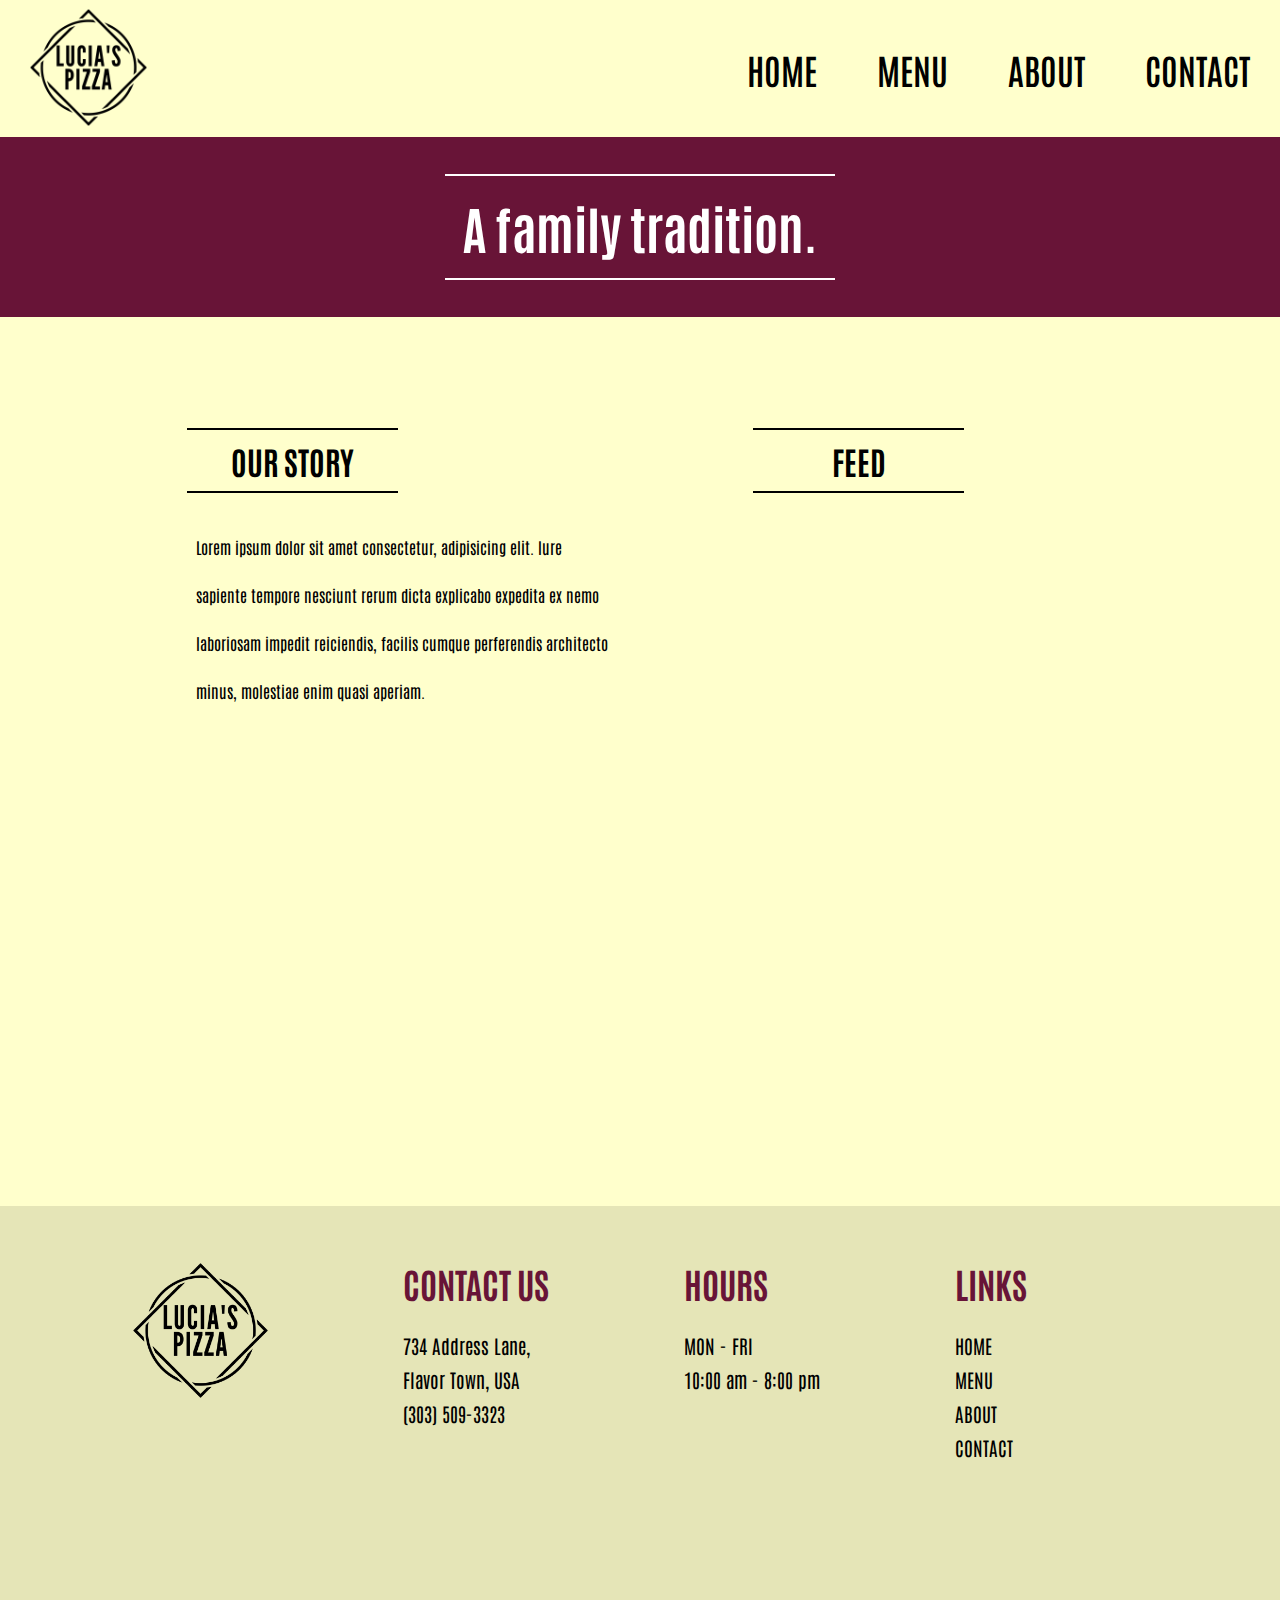
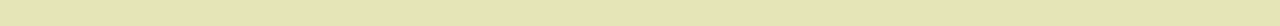
<file: about.html>
<!DOCTYPE html>
<html lang="en">
<head>
    <meta charset="UTF-8">
    <meta http-equiv="X-UA-Compatible" content="IE=edge">
    <meta name="viewport" content="width=device-width, initial-scale=1.0">
    <link rel="stylesheet" href="style.css">
    <link rel="preconnect" href="https://fonts.gstatic.com">
    <link href="https://fonts.googleapis.com/css2?family=Antonio&display=swap" rel="stylesheet"> 
    <title>About Page</title>
</head>
<body>
    <div id="fb-root"></div>
<script async defer crossorigin="anonymous" src="https://connect.facebook.net/en_US/sdk.js#xfbml=1&version=v10.0" nonce="7yQP0cAO"></script>
   <header>
    <div id="navbar">
        <a href="index.html" id="logo"><img src="pizza-logo.png" alt="Lucia's Pizza Logo"></a>
        <ul>
            <li><a href="index.html">HOME</a></li>
            <li><a href="menu.html">MENU</a></li>
            <li><a href="about.html">ABOUT</a></li>
            <li><a href="contact.html">CONTACT</a></li>
        </ul>
        <div id="burger">
            <div></div>
            <div></div>
            <div></div>
        </div>
    </div>
   </header>
   <div id="about-banner">
    <h1>A family tradition.</h1>
    </div>
    <div id="about-body">
        <div>
            <h1>OUR STORY</h1>
            <span>Lorem ipsum dolor sit amet consectetur, adipisicing elit. Iure sapiente tempore nesciunt rerum dicta explicabo expedita ex nemo laboriosam impedit reiciendis, facilis cumque perferendis architecto minus, molestiae enim quasi aperiam.</span>
        </div>
        <div>
            <h1>FEED</h1>
            <iframe src="https://www.facebook.com/plugins/page.php?href=https%3A%2F%2Fwww.facebook.com%2FBlizzard%2F&tabs=timeline&width=340&height=800&small_header=false&adapt_container_width=false&hide_cover=false&show_facepile=false&appId" width="340" height="600" style="border:none;overflow:hidden" scrolling="no" frameborder="0" allowfullscreen="true" allow="autoplay; clipboard-write; encrypted-media; picture-in-picture; web-share"></iframe>
        </div>
    </div>
    <footer>
        <a href="index.html" id="logo"><img src="pizza-logo.png" alt="Lucia's Pizza Logo"></a>
        <div class="footer-text">
            <h1>CONTACT US</h1>
            <div>734 Address Lane,<br> Flavor Town, USA<br>(303) 509-3323</div>
        </div>
        <div class="footer-text">
            <h1>HOURS</h1>
            <div>MON - FRI <br>10:00 am - 8:00 pm</div>
        </div>
        <div class="footer-text">
            <h1>LINKS</h1>
            <div><a href="index.html">HOME</a><br><a href="menu.html">MENU</a><br><a href="about.html">ABOUT</a><br><a href="contact.html">CONTACT</a></div>
        </div>
    </footer>
    <script src="script.js"></script>
</body>
</html>
</file>
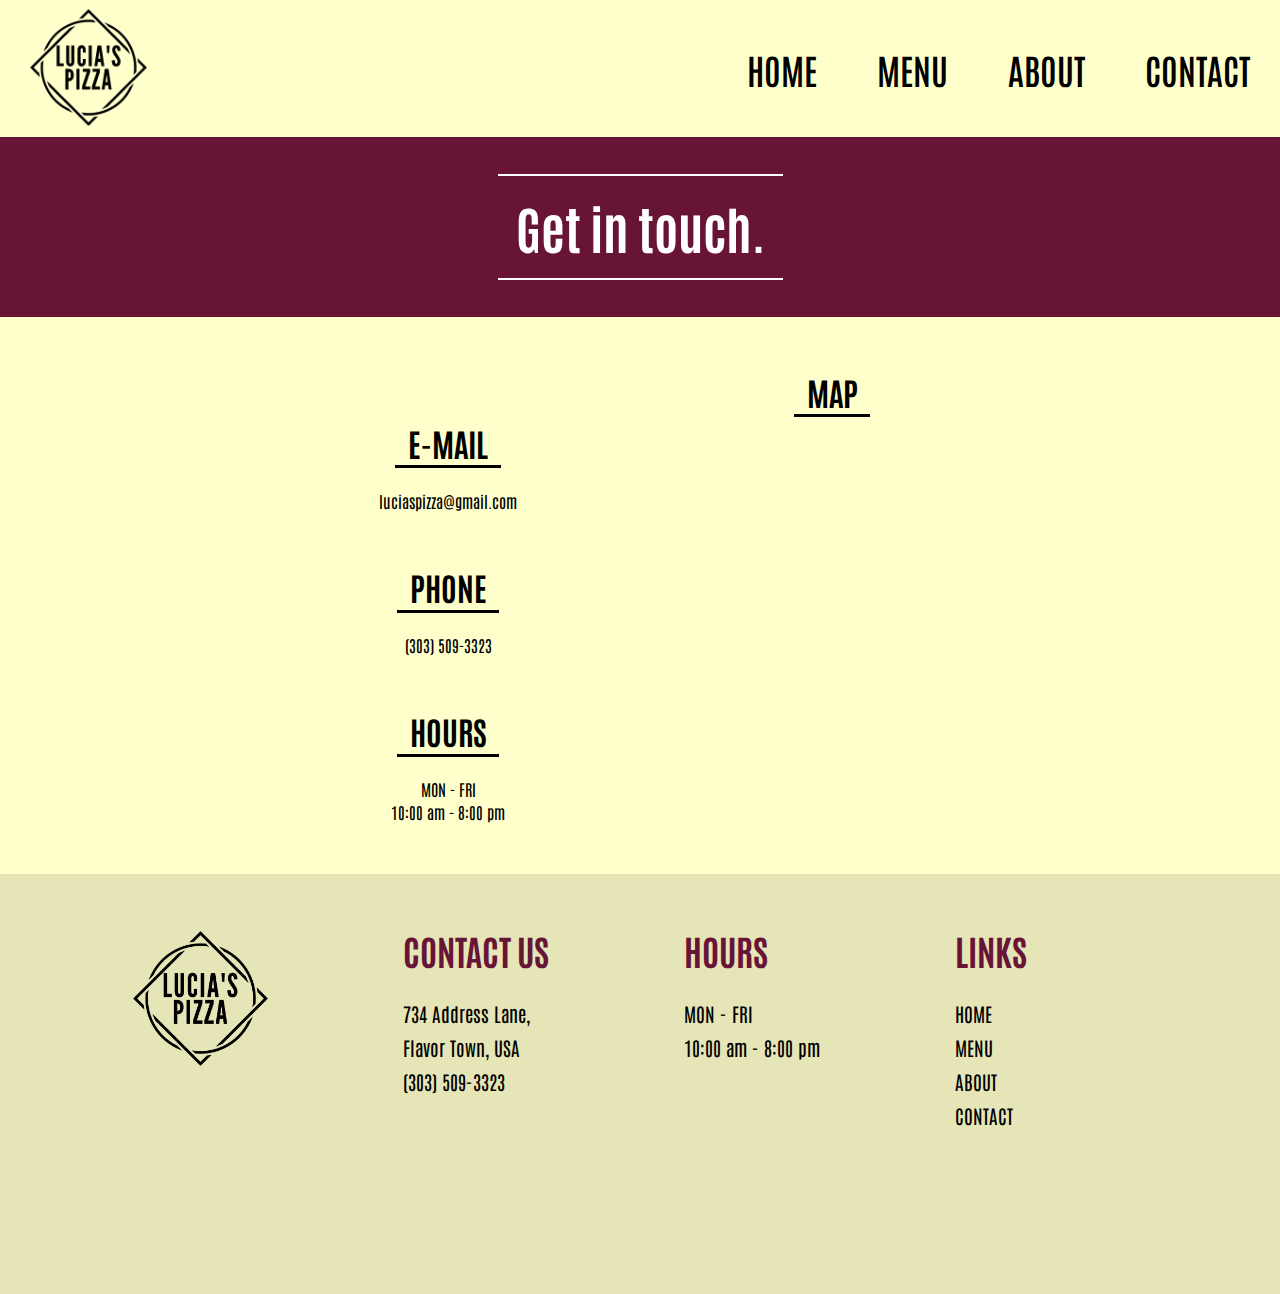
<file: contact.html>
<!DOCTYPE html>
<html lang="en">
<head>
    <meta charset="UTF-8">
    <meta http-equiv="X-UA-Compatible" content="IE=edge">
    <meta name="viewport" content="width=device-width, initial-scale=1.0">
    <link rel="stylesheet" href="style.css">
    <link rel="preconnect" href="https://fonts.gstatic.com">
    <link href="https://fonts.googleapis.com/css2?family=Antonio&display=swap" rel="stylesheet">
    <title>Contact Us</title>
</head>
<body>
    <header>
        <div id="navbar">
            <a href="index.html" id="logo"><img src="pizza-logo.png" alt="Lucia's Pizza Logo"></a>
            <ul>
                <li><a href="index.html">HOME</a></li>
                <li><a href="menu.html">MENU</a></li>
                <li><a href="about.html">ABOUT</a></li>
                <li><a href="contact.html" class="underline">CONTACT</a></li>
            </ul>
            <div id="burger">
                <div></div>
                <div></div>
                <div></div>
            </div>
        </div>
       </header>
       <div id="about-banner">
        <h1>Get in touch.</h1>
        </div>
    <div id="contact-body">
        <div class="contact-node">
            <h1>E-MAIL</h1>
            <span>luciaspizza@gmail.com</span>
            <h1>PHONE</h1>
            <span>(303) 509-3323</span>
            <h1>HOURS</h1>
            <span>MON - FRI <br>10:00 am - 8:00 pm</span>
        </div>
        
        <div class="contact-node">
            <h1>MAP</h1>
            <div class="map-responsive"><iframe src="https://www.google.com/maps/embed?pb=!1m18!1m12!1m3!1d12294.37398091832!2d-105.02467713022462!3d39.613838799999996!2m3!1f0!2f0!3f0!3m2!1i1024!2i768!4f13.1!3m3!1m2!1s0x876c803346008391%3A0x5c557e9ece13e955!2sMcKinners%20Pizza%20Bar!5e0!3m2!1sen!2sus!4v1619904319599!5m2!1sen!2sus" width="600" height="450" style="border:0;" allowfullscreen="" loading="lazy"></iframe></div>
        </div>
    </div>
    <footer>
        <a href="index.html" id="logo"><img src="pizza-logo.png" alt="Lucia's Pizza Logo"></a>
        <div class="footer-text">
            <h1>CONTACT US</h1>
            <div>734 Address Lane,<br> Flavor Town, USA<br>(303) 509-3323</div>
        </div>
        <div class="footer-text">
            <h1>HOURS</h1>
            <div>MON - FRI <br>10:00 am - 8:00 pm</div>
        </div>
        <div class="footer-text">
            <h1>LINKS</h1>
            <div><a href="index.html">HOME</a><br><a href="menu.html">MENU</a><br><a href="about.html">ABOUT</a><br><a href="contact.html">CONTACT</a></div>
        </div>
    </footer>
    <script src="script.js"></script>
</body>
</html>
</file>
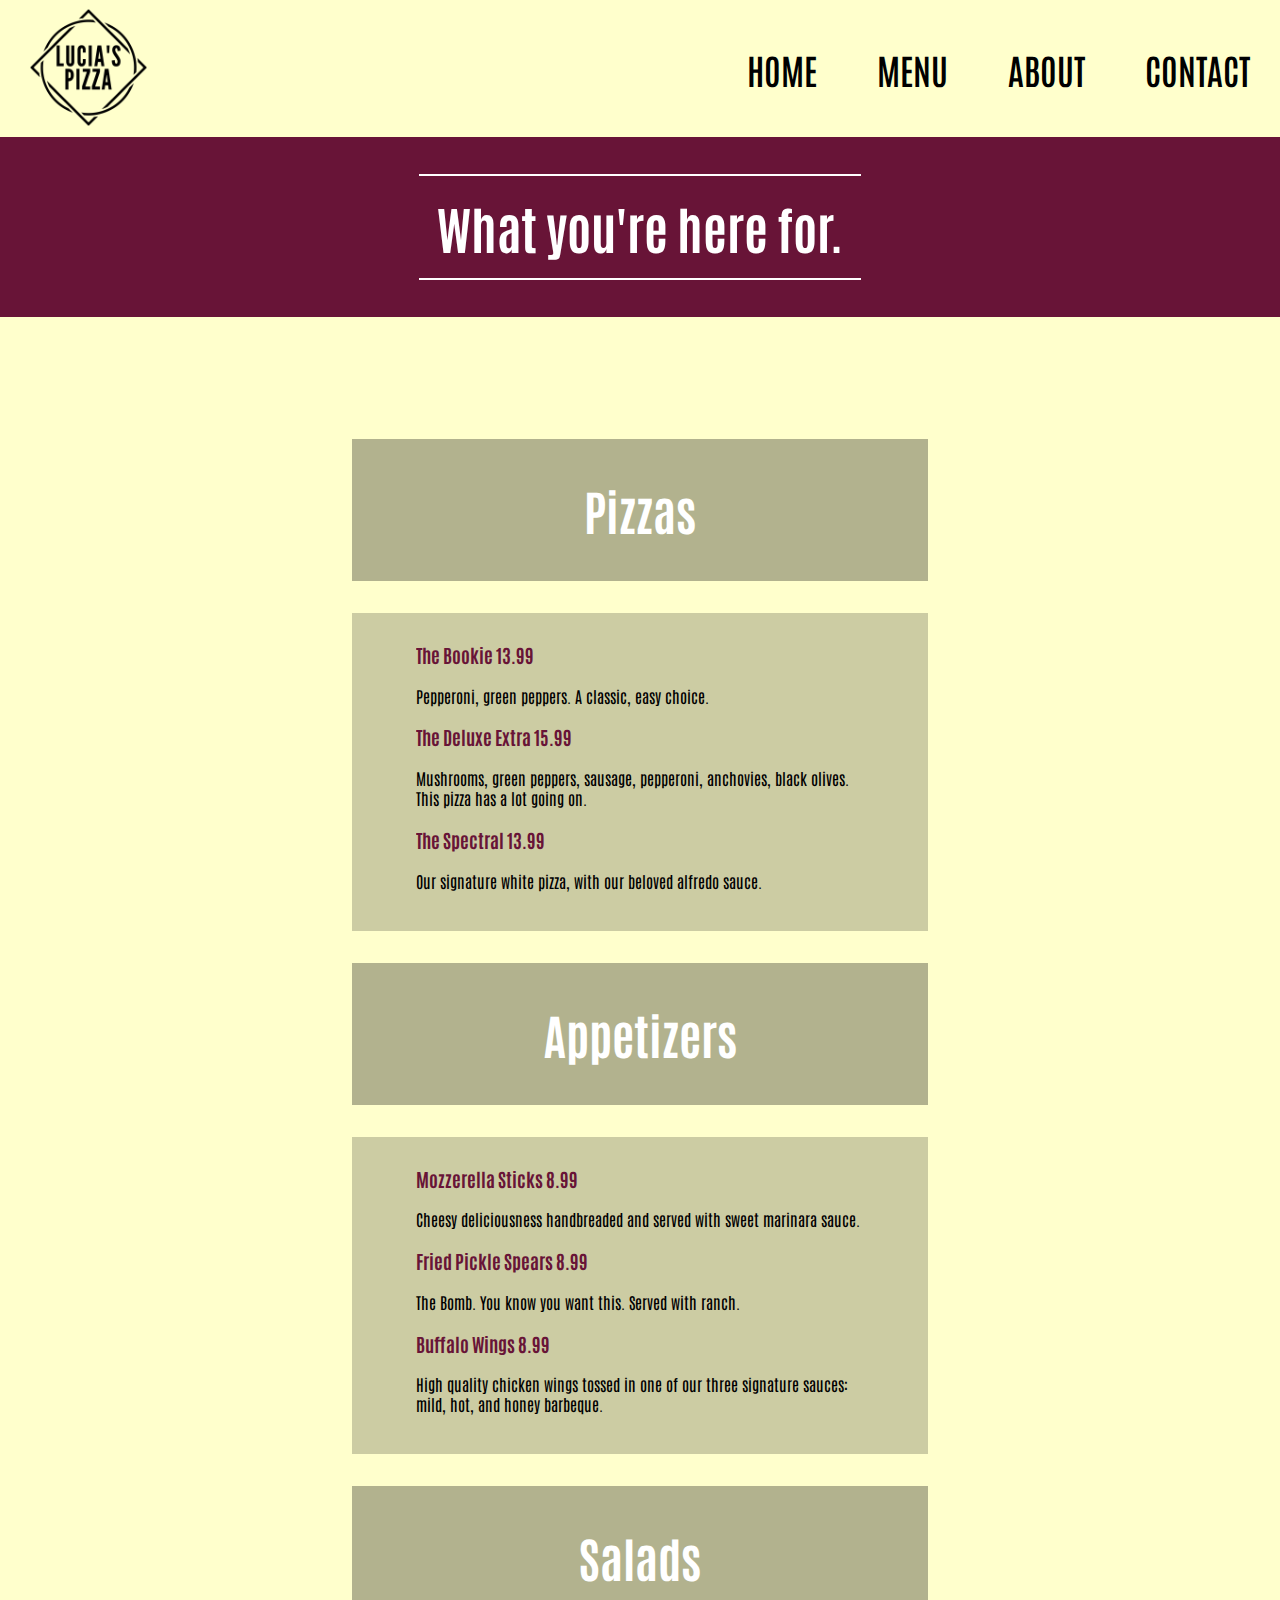
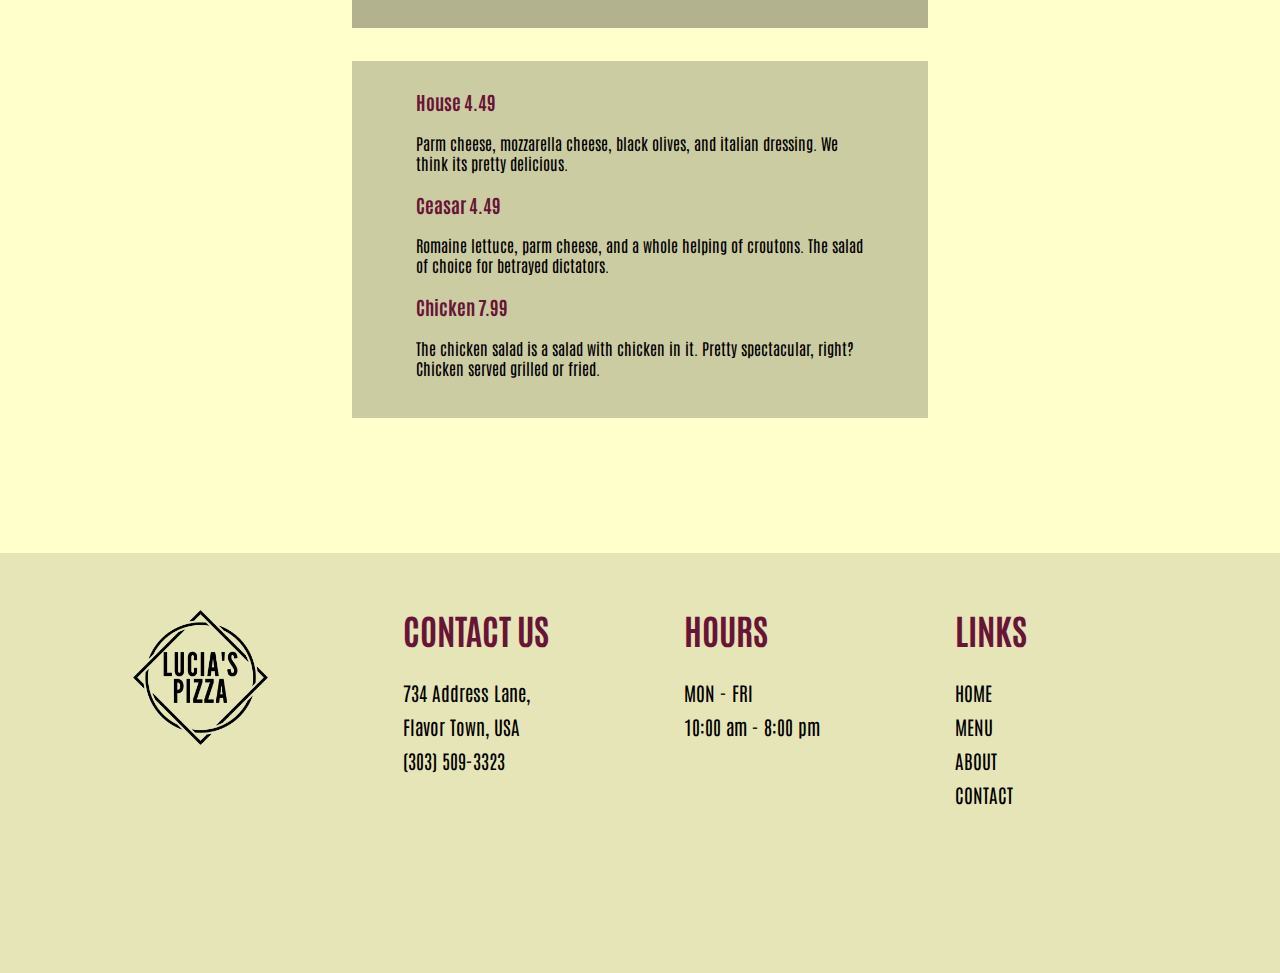
<file: menu.html>
<!DOCTYPE html>
<html lang="en">
<head>
    <meta charset="UTF-8">
    <meta http-equiv="X-UA-Compatible" content="IE=edge">
    <meta name="viewport" content="width=device-width, initial-scale=1.0">
    <link rel="stylesheet" href="style.css">
    <link rel="preconnect" href="https://fonts.gstatic.com">
    <link href="https://fonts.googleapis.com/css2?family=Antonio&display=swap" rel="stylesheet">
    <title>Menu</title>
</head>
<body>
    <header>
        <div id="navbar">
            <a href="index.html" id="logo"><img src="pizza-logo.png" alt="Lucia's Pizza Logo"></a>
            <ul>
                <li><a href="index.html">HOME</a></li>
                <li><a href="menu.html">MENU</a></li>
                <li><a href="about.html">ABOUT</a></li>
                <li><a href="contact.html">CONTACT</a></li>
            </ul>
            <div id="burger">
                <div></div>
                <div></div>
                <div></div>
            </div>
        </div>
       </header>
       <div id="about-banner">
        <h1>What you're here for.</h1>
        </div>
        <div id="menu-text">
            <div class="submenu">
                <h1>Pizzas</h1>
                <div class="submenu-text">
                    <h3>The Bookie 13.99</h3>
                    <span>Pepperoni, green peppers. A classic, easy choice.</span>
                    <h3>The Deluxe Extra 15.99</h3>
                    <span>Mushrooms, green peppers, sausage, pepperoni, anchovies, black olives. This pizza has a lot going on.</span>
                    <h3>The Spectral 13.99</h3>
                    <span> Our signature white pizza, with our beloved alfredo sauce.</span>
                </div>
            </div>
            <div class="submenu">
                <h1>Appetizers</h1>
                <div class="submenu-text">
                    <h3>Mozzerella Sticks 8.99</h3>
                    <span>Cheesy deliciousness handbreaded and served with sweet marinara sauce.</span>
                    <h3>Fried Pickle Spears 8.99</h3>
                    <span>The Bomb. You know you want this. Served with ranch.</span>
                    <h3>Buffalo Wings 8.99</h3>
                    <span>High quality chicken wings tossed in one of our three signature sauces: mild, hot, and honey barbeque.</span>
                </div>
            </div>
            <div class="submenu">
                <h1>Salads</h1>
                <div class="submenu-text">
                    <h3>House 4.49</h3>
                    <span>Parm cheese, mozzarella cheese, black olives, and italian dressing. We think its pretty delicious.</span>
                    <h3>Ceasar 4.49</h3>
                    <span>Romaine lettuce, parm cheese, and a whole helping of croutons. The salad of choice for betrayed dictators.</span>
                    <h3>Chicken 7.99</h3>
                    <span>The chicken salad is a salad with chicken in it. Pretty spectacular, right? Chicken served grilled or fried.</span>
                </div>
            </div>
        </div>
    <footer>
        <a href="index.html" id="logo"><img src="pizza-logo.png" alt="Lucia's Pizza Logo"></a>
        <div class="footer-text">
            <h1>CONTACT US</h1>
            <div>734 Address Lane,<br> Flavor Town, USA<br>(303) 509-3323</div>
        </div>
        <div class="footer-text">
            <h1>HOURS</h1>
            <div>MON - FRI <br>10:00 am - 8:00 pm</div>
        </div>
        <div class="footer-text">
            <h1>LINKS</h1>
            <div><a href="index.html">HOME</a><br><a href="menu.html">MENU</a><br><a href="about.html">ABOUT</a><br><a href="contact.html">CONTACT</a></div>
        </div>
    </footer>
    <script src="script.js"></script>
</body>
</html>
</file>
<file: style.css>
* {
     overflow-x: hidden;
 }
 
 body {
    margin: 0;
    padding: 0;
    background: rgb(255, 255, 204);
    font-family: 'antonio', sans-serif;
}

.underline {
    text-decoration: underline;
}

header {
    background: #ffffcc;
    height: 10vh;
    display: flex;
    align-items: center;
    height: 100%;
}

#navbar {
    width: 100%;
    height: 100%;
    display: flex;
    align-items: center;
    margin: auto 0;
}

#navbar img {
    margin-right: auto;
    margin-bottom: 1vh;
    margin-top: 1vh;
    padding: 0 30px;
    font-size: 3em;
    height: 13vh;
    width: auto;
    
}

#navbar > a {
    margin-right: auto;
}

#navbar ul {
    padding: 0;
    display: flex;
}

#burger {
    display: none;
}

#navbar li {
    margin: 0px;
    list-style: none;
}

#navbar li > a {
    text-decoration: none;
    text-transform: none;
    color: black;
    padding: 0 5px;
    margin: 0 25px;
    font-weight: 600;
    font-size: 2.2em;
}



#navbar a:hover {
    text-decoration: underline;
}


#banner {
    background: #681437;
    display: flex;
    align-items: center;
    justify-content: space-around;
    color: white;
    padding: 50px 0;
}

#banner-text {
    margin: 0;
    padding: 0 20px;
    position: relative;
    animation-name: bannerSlide;
    animation-duration: 1s;
}

#banner-text input {
    background: rgba(255, 255, 255, 0);
    color: white;
    min-width: 14ch;
    border: 3px white solid;
    margin-top: 3vh;
    padding: 4px 16px;
    font-size: 1.4em;
    cursor: pointer;
    text-align: center;
}

#banner-text input:hover {
    color: rgb(104, 20, 55);
    background: white;
    transition: color 0.2s ease, background 0.2s ease;
}

#banner h1 {
    color: white;
    font-size: 4em;
    width: 18ch;
    margin-bottom: 1.5vh;
    margin-top: 0;
}

#banner span {
    color: #ffc;
    width: 60ch;
    font-size: 1.6em;
    display: block;
}

#banner img {
    height: 40vh;
}

#nav-below {
    display: flex;
    justify-content: center;
    margin-top: 9vh;
    margin-bottom: 9vh;
    background: rgba(0,0,0,0);
    z-index: 1;
}

.link-block {
    display: flex;
    flex-direction: column;
    background: rgba(0,0,0,0);
    z-index: 1;
}

.link-block a:first-child {
    height: 24vw;
    width: 17vw;
    margin: 1vw;
    padding: 0;
    display: inline;
    text-align: center;
    padding-top: 4vw;
    cursor: pointer;
    position: relative;
    z-index: 1;
    text-decoration: none;
    overflow-y: hidden;
}

.link-block a:first-child:after {
    position: absolute;
    height: 100%;
    width: 100%;
    content: '';
    left: 0;
    top: 0;
    background-color: rgba(0, 0, 0, 0.4);
    z-index: -1;
    transition: background-color 0.3s ease;
}

.link-block a:first-child:hover:after {
    background-color: rgba(0, 0, 0, 0.1);
}


#menu-card {
    background-image: url("https://wallpaperaccess.com/full/424729.jpg");
    background-size: cover;
    color: white;
    font-size: 4em;
}

#location-card {
    background-image: url("https://assets.rbl.ms/21664246/origin.jpg");
    background-size: cover;
    color: white;
    font-size: 4em;
}

#story-card {
    background-image: url("https://cdn.hipwallpaper.com/i/16/57/RCw47l.jpg");
    background-size: cover;
    color: white;
    font-size: 4em;
}

.link-block a:last-child {
    height: 3vw;
    width: 17vw;
    margin: 1vw;
    background-color:rgba(255, 255, 255, 0);
    border: 3px solid black;
    font-size: 1.4em;
    cursor: pointer;
    text-align: center;
    text-decoration: none;
    color: black;
    box-sizing: border-box;
    position: relative;
    transition: color 0.3s ease;
}

.link-block a:last-child:hover {
    color: white;
    border-color: #681437;
    transition: border-color 0.3s ease 0.3s;
}

.link-block a:last-child::before {
    transition: 0.3s all ease;
    position: absolute;
    top: 0;
    left: 50%;
    right: 50%;
    bottom: 0;
    opacity: 0;
    content: "";
    background-color:#681437;
    pointer-events:none;
}

.link-block a:last-child:hover::before {
    transition: 0.5s all ease;
    left: 0;
    right: 0;
    opacity: 1;
    z-index: -1;
}

footer {
    color: black;
    min-height: 30vh;
    padding: 30px 0 120px 0;
    background: rgba(0,0,0,0.1);
    display: flex;
}

footer img {
    height: 15vh;
}

footer a {
    margin: 3vh 15vh 1vh auto;
}

footer div:last-child {
    margin-right: auto;
}

.footer-text {
    margin-right: 15vh;
}

.footer-text h1 {
    color: #681437;
    font-size: 2.2em;
}

.footer-text div {
    line-height: 34px;
    min-height: 15vh;
    font-size: 1.2em;
}

.footer-text a {
    color: black;
    text-decoration: none;
}

.footer-text a:hover {
    color: #681437;
}




/* ============ CONTACT PAGE STYLES ============ */

#contact-banner {
    background:rgb(104, 20, 55);
    color: white;
    height: 20vh;
    display: flex;
    justify-content: center;
    align-items: center;
    font-size: 1.6em;
}

#contact-body {
    display: flex;
    justify-content: center;
}

.contact-node {
    margin: 0 5%;
    width: 20%;
    height: 80%;
    display: flex;
    justify-content: center;
    align-items: center;
    flex-direction: column;
}

.contact-node:first-child {
    display: flex;
    flex-direction: column;
    margin-top: 4%;
}

.contact-node span {
    text-align: center;
    line-height: 1.4em;
}
.contact-node h1 {
    border-bottom: 3px solid black;
    margin-top: 20%;
    padding: 1% 5%;
}

.map-responsive {
    overflow:hidden;
    padding-bottom:160%;
    position:relative;
    height:100%;
    width: 100%;
    margin-bottom: 10%;
}

.map-responsive iframe {
    left:0;
    top:0;
    height:100%;
    width:100%;
    position:absolute;
}





/* ============ ABOUT PAGE STYLES ============ */

#about-banner {
    background:rgb(104, 20, 55);
    color: white;
    min-height: 20vh;
    display: flex;
    justify-content: center;
    align-items: center;
    font-size: 1.6em;
}

#about-banner h1 {
    border-top: 2px solid white;
    border-bottom: 2px solid white;
    padding: 2vh;
}

#about-body {
    display: flex;
    justify-content: center;
    margin-top: 10vh;
    margin-bottom: 10vh;
}

#about-body div {
    margin: 0 5%;
}

#about-body h1 {
    text-align: center;
    border-top: 2px solid black;
    border-bottom: 2px solid black;
    padding: 0.75vw;
    width: 15vw;
    display: flex;
    justify-content: center;
}

#about-body span {
    width: 60ch;
    margin-top: 2vh;
    padding: 1vh;
    line-height: 3em;
    display: block;
}





/* ============ MENU PAGE STYLES ============ */

#menu-text {
    margin-bottom: 15vh;
    margin-top: 10vh;
}

.submenu h1 {
    color: white;
    text-align: center;
    min-height: 10vh;
    width: 45vw;
    background-repeat: no-repeat;
    background-size: cover;
    line-height: 10vh;
    font-size: 3em;
    margin-left: auto;
    margin-right: auto;
    padding: 26px 0;
    position: relative;
    z-index: 1;
}

.submenu h1:before {
    position: absolute;
    width: 100%;
    height: 100%;
    content: '';
    background: rgba(0,0,0,0.3);
    z-index: -1;
    left: 0;
    top: 0;
}

#menu-text .submenu:first-child h1  {
    background-image: url("https://p4.wallpaperbetter.com/wallpaper/698/474/361/dinner-food-pie-pizza-wallpaper-preview.jpg");
}

#menu-text .submenu:nth-child(2) h1 {
    background-image: url("http://gourmetwithblakely.com/wp-content/uploads/2018/02/spicy-baked-chicken-wings-1024x512.jpeg");
}

#menu-text .submenu:last-child h1 {
    background-image: url("https://www.thespruceeats.com/thmb/r83ZPDHz-iy2VjRJMAf6ya3S-7A=/2500x1406/smart/filters:no_upscale()/perfectgreensalad2500-5993ab28c412440011db26df.jpg");
}

.submenu-text {
    background-color: rgba(0, 0, 0, 0.2);
    width: 45vw;
    min-height: 30vh;
    margin-left: auto;
    margin-right: auto;
    padding-left: 5vw;
    padding-right: 5vw;
    padding-top: 10px;
    padding-bottom: 40px;
    box-sizing: border-box;
}

.submenu-text h3 {
    color: rgb(104, 20, 55);
}



/* ============ KEYFRAMES ============ */

@keyframes bannerSlide {
    0% {
        left: 100%;
        opacity: 0;
    }

    50% {
        opacity: 0;
    }

    100% {
        left: 0%;
        opacity: 1;
    }
}

/* ============ MOBILE RESPONSIVE STYLES ============ */

@media only screen and (max-width: 800px) {
    #navbar img {
        margin: 1vh auto 1vh 0;
        padding: 0 30px;
        font-size: 3em;
        height: 15vw;
        width: auto;

    }

    #navbar {
        justify-content: center;
    }

    #navbar ul {
        position: fixed;
        flex-direction: column;
        background-color: #681437;
        top: 0;
        left: 0;
        height: 100vh;
        width: 0%;
        margin: auto 0;
        z-index: 20;
        transition: width 0.3s ease-in;
    }


    #navbar ul li {
        margin: auto;
        color: white;
    }

    #navbar a {
        color: white;
    }

    #burger {
        display: block;
        margin-left: auto;
        margin-right: 2vh;
        cursor: pointer;
        width: 5vw;
    }

    #burger div {
        height: 0.75vw;
        width: 4.7vw;
        background: black;
        margin: 0.3vw .15vw;
    }

    #burger div:first-child {
        border-top-left-radius: 3px;
        border-top-right-radius: 3px;
        width: 4vw;
        margin: 0.3vh 0.5vw;
    }

    #burger div:last-child {
        border-bottom-left-radius: 3px;
        border-bottom-right-radius: 3px;
        width: 4vw;
        margin: 0.3vh 0.5vw;
    }

    #nav-below {
        flex-direction: column;
        align-items: center;
    }

    .link-block a:first-child {
        height: 50vw;
        width: 70vw;
        line-height: 40vw;
    }

    .link-block a:last-child {
        height: 7vw;
        width: 70vw;
        line-height: 5.2vw;
    }

    #banner img {
        display: none;
    }

    #banner-text {
        margin: 0 5vh 5vh 5vh;
        position: relative;
    }

    #banner-text h1 {
        margin-top: 2.5vh;
    }

    #banner-text input {
        display: none;
    }

    #banner span {
        width: 100%;
        font-size: 1.6em;
    }

    footer {
        flex-direction: column;
        height: auto;
        align-items: center;
    }

    .footer-text {
        margin: 0;
        text-align: center;
    }

    footer > div:last-child {
        margin: 0;
       text-align: center;
    }

    footer div:last-child div {
        height: auto;
        margin-bottom: 2.5vh;
        text-align: center;
        margin-right: 0;
    }

    footer div:last-child div a {
        margin-left: auto;
        margin-right: auto;
    }

    footer img {
        height: auto;
        width: 35vw;
        margin: 2vh 4.5vh 2vh 2vh;
    }

    #about-body {
        flex-direction: column;
        align-items: center;
    }

    #about-body span {
        width: 100%;
    }

    #about-body h1 {
      width: 100%;
    }

    #about-body iframe {
        width: 86vw;
        margin-left: 30vw;
    }

    #contact-body {
        flex-direction: column;
        align-items: center;
        margin-bottom: 5vh;
    }


    #contact-node {
        margin-top: 5vh;
    }

    .contact-node:last-child h1 {
        line-height: auto;
        height: 16.5vh;
        width: auto;
        overflow-y: hidden;
    }

    .submenu h1 {
        width: 70vw;
    }

    .submenu-text {
        width: 70vw;
        padding-bottom: 5vw;
    }

}
</file>
